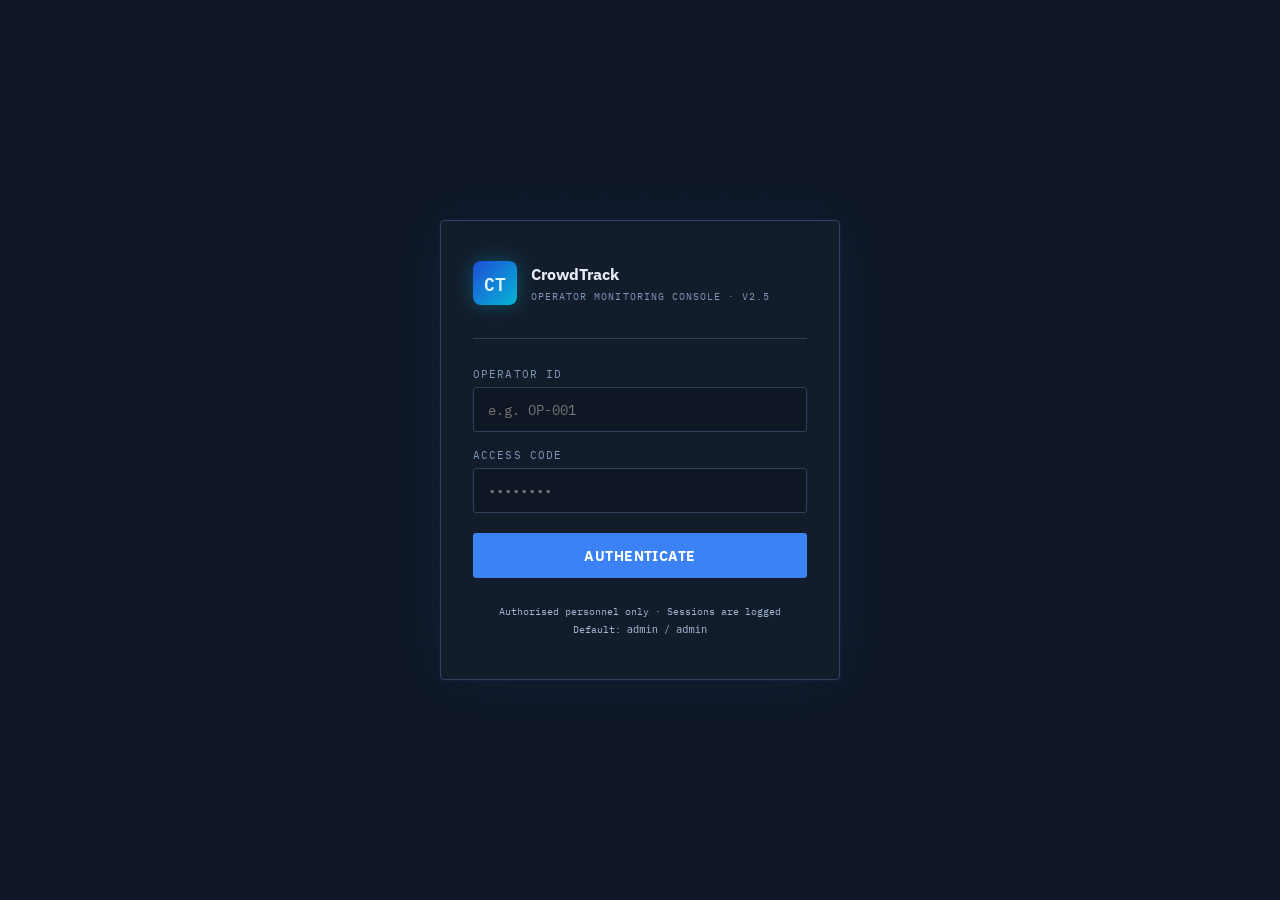
<file: index.html>
<!DOCTYPE html>
<html lang="en">
<head>
<meta charset="UTF-8"/>
<meta name="viewport" content="width=device-width, initial-scale=1.0, maximum-scale=1.0"/>
<title>CrowdTrack — Operator Console</title>
<link rel="stylesheet" href="style.css"/>
<link href="https://fonts.googleapis.com/css2?family=IBM+Plex+Mono:wght@400;500;600&family=IBM+Plex+Sans:wght@300;400;500;600;700&display=swap" rel="stylesheet"/>
</head>
<body>

<!-- ══ LOGIN ════════════════════════════════════════════════════ -->
<div class="screen active" id="s-login">
  <div class="login-grid"></div>
  <div class="login-box">
    <div class="login-badge">
      <div class="ct-logo-large">CT</div>
      <div class="login-badge-text">
        <strong>CrowdTrack</strong>
        Operator Monitoring Console · v2.5
      </div>
    </div>
    <div class="login-divider"></div>
    <div class="login-label">Operator ID</div>
    <input class="login-input" id="loginUser" type="text" placeholder="e.g. OP-001" autocomplete="off"/>
    <div class="login-label">Access Code</div>
    <input class="login-input" id="loginPass" type="password" placeholder="••••••••"/>
    <button class="login-btn" onclick="tryLogin()">AUTHENTICATE</button>
    <div class="login-error" id="loginErr">⚠ Invalid credentials. Try admin / admin</div>
    <div class="login-footer">
      Authorised personnel only · Sessions are logged<br>
      Default: <code>admin</code> / <code>admin</code>
    </div>
  </div>
</div>

<!-- ══ MAIN APP ════════════════════════════════════════════════ -->
<div class="screen" id="s-main">

  <!-- Sidebar -->
  <aside class="sidebar" id="sidebar">
    <div class="sidebar-logo">
      <div class="ct-logo">CT</div>
      <div>
        <div class="sidebar-logo-text">CrowdTrack</div>
        <div class="sidebar-logo-sub">Operator Console</div>
      </div>
    </div>
    <nav class="sidebar-nav">
      <div class="nav-section-title">Monitoring</div>

      <!-- Overview & Predictions -->
      <div class="nav-link active" id="nav-overview" onclick="showTab('t-overview',this)">
        <svg viewBox="0 0 24 24" fill="none" stroke="currentColor" stroke-width="1.8" stroke-linecap="round" stroke-linejoin="round">
          <line x1="18" y1="20" x2="18" y2="10"/><line x1="12" y1="20" x2="12" y2="4"/>
          <line x1="6" y1="20" x2="6" y2="14"/>
          <path d="M2 20h20" stroke-opacity=".4"/>
        </svg>
        Overview &amp; Predictions
      </div>

      <!-- Monitor -->
      <div class="nav-link" id="nav-monitor" onclick="showTab('t-monitor',this)">
        <svg viewBox="0 0 24 24" fill="none" stroke="currentColor" stroke-width="1.8" stroke-linecap="round" stroke-linejoin="round">
          <circle cx="12" cy="12" r="10"/>
          <path d="M8 12a4 4 0 0 1 8 0"/>
          <path d="M4 12a8 8 0 0 1 16 0"/>
        </svg>
        Monitor
      </div>

      <!-- Zones -->
      <div class="nav-link" id="nav-zones" onclick="showTab('t-zones',this)">
        <svg viewBox="0 0 24 24" fill="none" stroke="currentColor" stroke-width="1.8" stroke-linecap="round" stroke-linejoin="round">
          <path d="M21 10c0 7-9 13-9 13s-9-6-9-13a9 9 0 0 1 18 0z"/><circle cx="12" cy="10" r="3"/>
        </svg>
        Zones
      </div>

      <div class="nav-section-title">Operations</div>

      <!-- Suggestions -->
      <div class="nav-link" id="nav-suggestions" onclick="showTab('t-suggestions',this)">
        <svg viewBox="0 0 24 24" fill="none" stroke="currentColor" stroke-width="1.8" stroke-linecap="round" stroke-linejoin="round">
          <circle cx="12" cy="12" r="10"/>
          <line x1="12" y1="8" x2="12" y2="12"/>
          <line x1="12" y1="16" x2="12.01" y2="16"/>
        </svg>
        Suggestions
      </div>

      <!-- Alerts & Incidents — dynamic color tab -->
      <div class="nav-link" id="nav-alerts" onclick="showTab('t-alerts',this)">
        <svg viewBox="0 0 24 24" fill="none" stroke="currentColor" stroke-width="1.8" stroke-linecap="round" stroke-linejoin="round">
          <path d="M18 8A6 6 0 0 0 6 8c0 7-3 9-3 9h18s-3-2-3-9"/>
          <path d="M13.73 21a2 2 0 0 1-3.46 0"/>
        </svg>
        Alerts &amp; Incidents
        <span id="navAlertCount" class="nav-alert-badge" style="display:none"></span>
      </div>

      <div class="nav-section-title">Data</div>

      <!-- Reports -->
      <div class="nav-link" id="nav-report" onclick="showTab('t-report',this)">
        <svg viewBox="0 0 24 24" fill="none" stroke="currentColor" stroke-width="1.8" stroke-linecap="round" stroke-linejoin="round">
          <path d="M14 2H6a2 2 0 0 0-2 2v16a2 2 0 0 0 2 2h12a2 2 0 0 0 2-2V8z"/>
          <polyline points="14 2 14 8 20 8"/>
          <line x1="16" y1="13" x2="8" y2="13"/>
          <line x1="16" y1="17" x2="8" y2="17"/>
        </svg>
        Reports
      </div>
    </nav>
    <div class="sidebar-user">
      <div class="user-avatar" id="userAvatar">OP</div>
      <div class="user-meta">
        <div class="user-name" id="userName">Operator</div>
        <div class="user-role">Monitoring · Live</div>
      </div>
      <button class="logout-btn" onclick="logout()" title="Logout">
        <svg viewBox="0 0 24 24" fill="none" stroke="currentColor" stroke-width="2"><path d="M9 21H5a2 2 0 0 1-2-2V5a2 2 0 0 1 2-2h4"/><polyline points="16 17 21 12 16 7"/><line x1="21" y1="12" x2="9" y2="12"/></svg>
      </button>
    </div>
  </aside>

  <!-- Main Content -->
  <div class="main-content">
    <header class="topbar">
      <div class="topbar-left">
        <button class="menu-toggle" onclick="toggleSidebar()">
          <svg viewBox="0 0 24 24" fill="none" stroke="currentColor" stroke-width="2"><line x1="3" y1="12" x2="21" y2="12"/><line x1="3" y1="6" x2="21" y2="6"/><line x1="3" y1="18" x2="21" y2="18"/></svg>
        </button>
        <span class="topbar-title" id="topbarTitle">Overview &amp; Predictions</span>
        <div class="live-chip"><div class="live-dot"></div>LIVE</div>
      </div>
      <div class="topbar-right">
        <span class="topbar-time" id="topbarTime"></span>
        <button class="alert-badge-btn" onclick="showTab('t-alerts', document.getElementById('nav-alerts'))" title="Alerts">
          <svg viewBox="0 0 24 24" fill="none" stroke="currentColor" stroke-width="1.8"><path d="M18 8A6 6 0 0 0 6 8c0 7-3 9-3 9h18s-3-2-3-9"/><path d="M13.73 21a2 2 0 0 1-3.46 0"/></svg>
          <span class="badge-count" id="topAlertBadge" style="display:none"></span>
        </button>
      </div>
    </header>

    <div class="page-body">

      <!-- ══ OVERVIEW & PREDICTIONS TAB ══ -->
      <div class="tab-page active" id="t-overview">

        <!-- Prediction banner -->
        <div class="prediction-panel">
          <div class="prediction-head">
            <span class="panel-title">Crowd Prediction · Trend Analysis</span>
            <span id="predSampleCount" class="pred-sample-label">Awaiting data…</span>
          </div>
          <div class="prediction-body">
            <div class="prediction-icon-wrap stable" id="predIconWrap">
              <!-- Graph icon SVG -->
              <svg id="predSvgIcon" viewBox="0 0 24 24" fill="none" stroke="currentColor" stroke-width="2" stroke-linecap="round" stroke-linejoin="round" width="26" height="26">
                <line x1="18" y1="20" x2="18" y2="10"/><line x1="12" y1="20" x2="12" y2="4"/>
                <line x1="6" y1="20" x2="6" y2="14"/>
                <path d="M2 20h20" stroke-opacity=".5"/>
              </svg>
            </div>
            <div class="prediction-main">
              <div class="prediction-label">Current Forecast</div>
              <div class="prediction-status stable" id="predStatus">Awaiting Data</div>
              <div class="prediction-detail" id="predDetail">Collecting baseline readings…</div>
            </div>
            <div class="prediction-indicators">
              <div class="pred-indicator">
                <div class="pred-indicator-label">5-pt Trend</div>
                <div class="pred-indicator-val" id="predTrendDelta">—</div>
              </div>
              <div class="pred-indicator">
                <div class="pred-indicator-label">Avg Change</div>
                <div class="pred-indicator-val" id="predAvgChange">—</div>
              </div>
              <div class="pred-indicator">
                <div class="pred-indicator-label">Peak Forecast</div>
                <div class="pred-indicator-val" id="predPeakForecast">—</div>
              </div>
              <div class="pred-indicator">
                <div class="pred-indicator-label">Confidence</div>
                <div class="pred-indicator-val" id="predConfidence">—</div>
              </div>
            </div>
          </div>
        </div>

        <!-- Stat cards -->
        <div class="stat-grid">
          <div class="stat-card accent">
            <div class="stat-label">Total Occupancy</div>
            <div class="stat-val" id="statTotal">—</div>
            <div class="stat-sub" id="statOccPct">— % of capacity</div>
          </div>
          <div class="stat-card" id="statPeakCard">
            <div class="stat-label">Peak Zone</div>
            <div class="stat-val" id="statPeak">—</div>
            <div class="stat-sub" id="statPeakVal">— people</div>
          </div>
          <div class="stat-card">
            <div class="stat-label">Gate 1 Flow</div>
            <div class="stat-val" id="statGate1">—</div>
            <div class="stat-sub">people / min</div>
          </div>
          <div class="stat-card">
            <div class="stat-label">Gate 2 Flow</div>
            <div class="stat-val" id="statGate2">—</div>
            <div class="stat-sub">people / min</div>
          </div>
          <div class="stat-card" id="statAlertCard">
            <div class="stat-label">Active Alerts</div>
            <div class="stat-val" id="statAlerts">0</div>
            <div class="stat-sub">last 5 minutes</div>
          </div>
        </div>

        <!-- Metrics row -->
        <div class="metrics-row">
          <div class="metric-chip">
            <div class="metric-icon" style="background:rgba(37,99,235,0.1);color:var(--accent)">
              <svg viewBox="0 0 24 24" fill="none" stroke="currentColor" stroke-width="1.8"><path d="M17 21v-2a4 4 0 0 0-4-4H5a4 4 0 0 0-4 4v2"/><circle cx="9" cy="7" r="4"/><path d="M23 21v-2a4 4 0 0 0-3-3.87"/><path d="M16 3.13a4 4 0 0 1 0 7.75"/></svg>
            </div>
            <div class="metric-data">
              <div class="metric-label">Session Avg</div>
              <div class="metric-val" id="metricSessionAvg">—</div>
            </div>
          </div>
          <div class="metric-chip">
            <div class="metric-icon" style="background:rgba(5,150,105,0.1);color:var(--success)">
              <svg viewBox="0 0 24 24" fill="none" stroke="currentColor" stroke-width="1.8"><polyline points="23 6 13.5 15.5 8.5 10.5 1 18"/><polyline points="17 6 23 6 23 12"/></svg>
            </div>
            <div class="metric-data">
              <div class="metric-label">Session Max</div>
              <div class="metric-val" id="metricSessionMax">—</div>
            </div>
          </div>
          <div class="metric-chip">
            <div class="metric-icon" style="background:rgba(8,145,178,0.1);color:var(--info)">
              <svg viewBox="0 0 24 24" fill="none" stroke="currentColor" stroke-width="1.8"><circle cx="12" cy="12" r="10"/><polyline points="12 6 12 12 16 14"/></svg>
            </div>
            <div class="metric-data">
              <div class="metric-label">Uptime</div>
              <div class="metric-val" id="metricUptime">—</div>
            </div>
          </div>
          <div class="metric-chip">
            <div class="metric-icon" style="background:rgba(217,119,6,0.1);color:var(--warn)">
              <svg viewBox="0 0 24 24" fill="none" stroke="currentColor" stroke-width="1.8"><path d="M12 2L2 7l10 5 10-5-10-5z"/><path d="M2 17l10 5 10-5"/><path d="M2 12l10 5 10-5"/></svg>
            </div>
            <div class="metric-data">
              <div class="metric-label">Data Points</div>
              <div class="metric-val" id="metricDataPts">—</div>
            </div>
          </div>
        </div>

        <div class="row row-3">
          <div class="panel">
            <div class="panel-head">
              <span class="panel-title">Zone Status</span>
              <span class="panel-badge" id="overviewZoneBadge" style="border-color:var(--accent);color:var(--accent)">ALL CLEAR</span>
            </div>
            <div class="panel-body">
              <div class="zone-grid" id="zoneGrid"></div>
            </div>
          </div>
          <div style="display:flex;flex-direction:column;gap:16px">
            <div class="panel">
              <div class="panel-head"><span class="panel-title">Entry Gates</span></div>
              <div class="panel-body" style="padding:12px">
                <div class="gate-grid" id="gateGrid"></div>
              </div>
            </div>
            <div class="panel" style="flex:1">
              <div class="panel-head"><span class="panel-title">Recent Alerts</span></div>
              <div class="panel-body" style="padding:8px">
                <div class="alert-list" id="alertList">
                  <div class="no-alerts">No alerts</div>
                </div>
              </div>
            </div>
          </div>
        </div>

        <div class="panel">
          <div class="panel-head"><span class="panel-title">Occupancy Trend (last 60 ticks)</span></div>
          <div class="panel-body">
            <div class="chart-wrap"><canvas id="trendChart"></canvas></div>
          </div>
        </div>

        <!-- Zone predictions grid -->
        <div class="panel" style="margin-top:16px">
          <div class="panel-head">
            <span class="panel-title">Per-Zone Predictions</span>
            <span style="font-size:.6rem;font-family:var(--font-mono);color:var(--muted)">5-point rolling window</span>
          </div>
          <div class="panel-body">
            <div class="zone-pred-grid" id="zonePredGrid"></div>
          </div>
        </div>

      </div><!-- /t-overview -->

      <!-- ══ MONITOR TAB ══ -->
      <div class="tab-page" id="t-monitor">

        <div class="panel" style="margin-bottom:16px">
          <div class="panel-head">
            <span class="panel-title">Crowd Density Timeline — RYG Intensity</span>
            <span class="panel-badge" style="border-color:var(--accent);color:var(--accent)">LIVE</span>
          </div>
          <div class="panel-body" style="padding:16px 16px 12px">
            <div class="ryg-graph-wrap" id="rygWrap">
              <canvas id="rygCanvas" style="display:block;width:100%;height:100%"></canvas>
            </div>
            <div class="ryg-legend">
              <div class="ryg-legend-item"><span class="ryg-swatch" style="background:#10b981"></span>Low (0–62%)</div>
              <div class="ryg-legend-item"><span class="ryg-swatch" style="background:#f59e0b"></span>Medium (63–83%)</div>
              <div class="ryg-legend-item"><span class="ryg-swatch" style="background:#ef4444"></span>Critical (84%+)</div>
              <div style="margin-left:auto;font-size:.62rem;font-family:var(--font-mono);color:var(--muted2)">← last 60 ticks · now →</div>
            </div>
          </div>
        </div>

        <!-- Heatmap -->
        <div class="panel" style="margin-bottom:16px">
          <div class="panel-head">
            <span class="panel-title">Venue Heatmap</span>
            <span class="panel-badge" style="border-color:var(--info);color:var(--info)">LIVE</span>
          </div>
          <div class="panel-body">
            <div class="heatmap-wrap">
              <canvas class="heatmap-canvas" id="heatmapCanvas"></canvas>
            </div>
            <div class="heatmap-legend">
              <span>Low</span><div class="legend-bar"></div><span>High</span>
            </div>
          </div>
        </div>

        <div class="row row-2">
          <div class="panel">
            <div class="panel-head"><span class="panel-title">Zone Comparison (Bar)</span></div>
            <div class="panel-body">
              <div class="chart-wrap" style="height:220px"><canvas id="barChart"></canvas></div>
            </div>
          </div>
          <div class="panel">
            <div class="panel-head"><span class="panel-title">Gate Flow Comparison</span></div>
            <div class="panel-body">
              <div class="chart-wrap" style="height:220px"><canvas id="gateBarChart"></canvas></div>
            </div>
          </div>
        </div>

        <!-- Live camera / people counts -->
        <div class="row row-2" style="margin-top:16px">
          <div class="panel">
            <div class="panel-head">
              <span class="panel-title">Camera Feed — Zone A/B</span>
              <span class="panel-badge" style="border-color:var(--success);color:var(--success)">ONLINE</span>
            </div>
            <div class="panel-body" style="padding:0">
              <div class="cam-feed" id="camFeedAB">
                <div class="cam-overlay">
                  <div class="cam-count" id="camCountAB">—</div>
                  <div class="cam-label">people detected</div>
                </div>
                <canvas id="camCanvasAB" class="cam-canvas"></canvas>
              </div>
            </div>
          </div>
          <div class="panel">
            <div class="panel-head">
              <span class="panel-title">Camera Feed — Zone C/D</span>
              <span class="panel-badge" style="border-color:var(--success);color:var(--success)">ONLINE</span>
            </div>
            <div class="panel-body" style="padding:0">
              <div class="cam-feed" id="camFeedCD">
                <div class="cam-overlay">
                  <div class="cam-count" id="camCountCD">—</div>
                  <div class="cam-label">people detected</div>
                </div>
                <canvas id="camCanvasCD" class="cam-canvas"></canvas>
              </div>
            </div>
          </div>
        </div>

      </div><!-- /t-monitor -->

      <!-- ══ ZONES TAB ══ -->
      <div class="tab-page" id="t-zones">
        <div class="zones-full-grid" id="zonesFullGrid"></div>
      </div>

      <!-- ══ SUGGESTIONS TAB ══ -->
      <div class="tab-page" id="t-suggestions">
        <div class="suggestions-header">
          <div>
            <h2 class="suggestions-title">Operational Suggestions</h2>
            <p class="suggestions-sub">Live recommendations from the system — auto-refreshes every 5 seconds</p>
          </div>
          <div class="suggestions-meta">
            <span class="sug-last-update" id="sugLastUpdate">—</span>
            <button class="refresh-btn" onclick="fetchSuggestions(true)">
              <svg viewBox="0 0 24 24" fill="none" stroke="currentColor" stroke-width="2" width="14" height="14"><polyline points="23 4 23 10 17 10"/><polyline points="1 20 1 14 7 14"/><path d="M3.51 9a9 9 0 0 1 14.85-3.36L23 10M1 14l4.64 4.36A9 9 0 0 0 20.49 15"/></svg>
              Refresh
            </button>
          </div>
        </div>

        <!-- Category filter pills -->
        <div class="sug-filter-row">
          <button class="sug-pill active" onclick="filterSuggestions('all',this)">All</button>
          <button class="sug-pill" onclick="filterSuggestions('resources',this)">
            <svg viewBox="0 0 24 24" fill="none" stroke="currentColor" stroke-width="2" width="12" height="12"><path d="M12 22s-8-6-8-12a8 8 0 0 1 16 0c0 6-8 12-8 12z"/></svg>
            Resources
          </button>
          <button class="sug-pill" onclick="filterSuggestions('routing',this)">
            <svg viewBox="0 0 24 24" fill="none" stroke="currentColor" stroke-width="2" width="12" height="12"><polyline points="9 18 15 12 9 6"/></svg>
            Routing
          </button>
          <button class="sug-pill" onclick="filterSuggestions('safety',this)">
            <svg viewBox="0 0 24 24" fill="none" stroke="currentColor" stroke-width="2" width="12" height="12"><path d="M12 22s8-4 8-10V5l-8-3-8 3v7c0 6 8 10 8 10z"/></svg>
            Safety
          </button>
          <button class="sug-pill" onclick="filterSuggestions('info',this)">
            <svg viewBox="0 0 24 24" fill="none" stroke="currentColor" stroke-width="2" width="12" height="12"><circle cx="12" cy="12" r="10"/><line x1="12" y1="8" x2="12" y2="12"/><line x1="12" y1="16" x2="12.01" y2="16"/></svg>
            Info
          </button>
        </div>

        <div class="suggestions-list" id="suggestionsList">
          <div class="sug-empty">
            <svg viewBox="0 0 24 24" fill="none" stroke="currentColor" stroke-width="1.5" width="40" height="40"><circle cx="12" cy="12" r="10"/><line x1="12" y1="8" x2="12" y2="12"/><line x1="12" y1="16" x2="12.01" y2="16"/></svg>
            <p>No suggestions loaded. Waiting for suggestion.txt…</p>
          </div>
        </div>
      </div><!-- /t-suggestions -->

      <!-- ══ ALERTS & INCIDENTS TAB ══ -->
      <div class="tab-page" id="t-alerts">

        <div class="alerts-header">
          <div>
            <h2 class="alerts-title">Alerts &amp; Incidents</h2>
            <p class="alerts-sub">Live feed from data.txt — auto-refreshes every 3 seconds</p>
          </div>
          <div class="alerts-meta">
            <div class="severity-legend">
              <span class="sev-dot green"></span>Normal
              <span class="sev-dot yellow"></span>Caution
              <span class="sev-dot red"></span>High Alert
            </div>
            <span class="alert-last-update" id="alertLastUpdate">—</span>
          </div>
        </div>

        <!-- Severity summary bar -->
        <div class="severity-bar" id="severityBar">
          <div class="sev-count green" id="sevCountGreen">
            <div class="sev-count-num" id="sevNumGreen">0</div>
            <div class="sev-count-label">Normal</div>
          </div>
          <div class="sev-count yellow" id="sevCountYellow">
            <div class="sev-count-num" id="sevNumYellow">0</div>
            <div class="sev-count-label">Caution</div>
          </div>
          <div class="sev-count red" id="sevCountRed">
            <div class="sev-count-num" id="sevNumRed">0</div>
            <div class="sev-count-label">High Alert</div>
          </div>
          <div class="sev-status" id="sevStatusChip">SYSTEM NORMAL</div>
        </div>

        <!-- Alert filter -->
        <div class="alert-filter-row">
          <button class="alert-pill active" onclick="filterAlerts('all',this)">All Alerts</button>
          <button class="alert-pill green-pill" onclick="filterAlerts('green',this)">Normal</button>
          <button class="alert-pill yellow-pill" onclick="filterAlerts('yellow',this)">Caution</button>
          <button class="alert-pill red-pill" onclick="filterAlerts('red',this)">High Alert</button>
          <button class="clear-alerts-btn" onclick="clearAllAlerts()">Clear All</button>
        </div>

        <div class="alerts-feed" id="alertsFeed">
          <div class="no-alerts-msg">
            <svg viewBox="0 0 24 24" fill="none" stroke="currentColor" stroke-width="1.5" width="40" height="40"><path d="M18 8A6 6 0 0 0 6 8c0 7-3 9-3 9h18s-3-2-3-9"/><path d="M13.73 21a2 2 0 0 1-3.46 0"/></svg>
            <p>No alerts. System is running normally.</p>
          </div>
        </div>
      </div><!-- /t-alerts -->

      <!-- ══ REPORTS TAB ══ -->
      <div class="tab-page" id="t-report">
        <div class="report-header">
          <div>
            <h2 class="report-title">Data Log &amp; Reports</h2>
            <p class="report-sub">Historical session data · last 50 records</p>
          </div>
          <button class="export-btn" onclick="exportCSV()">
            <svg viewBox="0 0 24 24" fill="none" stroke="currentColor" stroke-width="2" width="14" height="14"><path d="M21 15v4a2 2 0 0 1-2 2H5a2 2 0 0 1-2-2v-4"/><polyline points="7 10 12 15 17 10"/><line x1="12" y1="15" x2="12" y2="3"/></svg>
            Export CSV
          </button>
        </div>
        <div class="panel">
          <div class="panel-body" style="padding:0;overflow-x:auto">
            <table class="report-table">
              <thead>
                <tr>
                  <th>Time</th><th>Zone 1</th><th>Zone 2</th><th>Zone 3</th><th>Zone 4</th>
                  <th>Gate 1</th><th>Gate 2</th><th>Total</th><th>Occ%</th><th>Prediction</th>
                </tr>
              </thead>
              <tbody id="reportBody"></tbody>
            </table>
          </div>
        </div>
      </div><!-- /t-report -->

    </div><!-- /page-body -->
  </div><!-- /main-content -->

  <!-- Zone Modal -->
  <div class="zone-modal" id="zoneModal" onclick="closeModal(event)">
    <div class="zone-modal-inner">
      <div class="zone-modal-head">
        <span class="zone-modal-title" id="modalTitle">Zone</span>
        <button class="zone-modal-close" onclick="document.getElementById('zoneModal').classList.remove('open')">✕</button>
      </div>
      <div class="zone-modal-stats">
        <div class="mstat"><div class="mstat-label">Current</div><div class="mstat-val" id="mCount">—</div></div>
        <div class="mstat"><div class="mstat-label">Session Max</div><div class="mstat-val" id="mMax">—</div></div>
        <div class="mstat"><div class="mstat-label">Session Avg</div><div class="mstat-val" id="mAvg">—</div></div>
      </div>
      <div class="zone-modal-meta" id="modalMeta"></div>
      <canvas id="modalChart" style="width:100%;height:140px;border-radius:3px;background:var(--bg)"></canvas>
    </div>
  </div>

</div><!-- /s-main -->

<script src="script.js"></script>
</body>
</html>
</file>
<file: style.css>
/* ═══════════════════════════════════════════════════
   CrowdTrack — style.css
   ═══════════════════════════════════════════════════ */

:root {
  --bg: #0f1724;
  --surface: #131c2b;
  --surface2: #182235;
  --border: #24324a;
  --border2: #31415e;
  --accent: #3b82f6;
  --accent2: #2563eb;
  --warn: #f59e0b;
  --danger: #ef4444;
  --info: #06b6d4;
  --success: #10b981;
  --text: #e6edf7;
  --muted: #9fb3d1;
  --muted2: #7f95b6;
  --low: #06b6d4;
  --med: #f59e0b;
  --high: #ef4444;
  --font-mono: 'IBM Plex Mono', monospace;
  --font: 'IBM Plex Sans', sans-serif;

  /* Severity colors */
  --sev-green: #10b981;
  --sev-green-bg: rgba(16,185,129,0.08);
  --sev-green-border: rgba(16,185,129,0.25);
  --sev-yellow: #f59e0b;
  --sev-yellow-bg: rgba(245,158,11,0.08);
  --sev-yellow-border: rgba(245,158,11,0.25);
  --sev-red: #ef4444;
  --sev-red-bg: rgba(239,68,68,0.08);
  --sev-red-border: rgba(239,68,68,0.25);
}

* { margin: 0; padding: 0; box-sizing: border-box; -webkit-tap-highlight-color: transparent; }
body {
  font-family: var(--font);
  background: radial-gradient(circle at top right, rgba(37,99,235,0.09), transparent 30%), var(--bg);
  color: var(--text);
  min-height: 100vh;
  overflow-x: hidden;
}

/* ─── SCREENS ──────────────────────────────────────────── */
.screen { display: none; min-height: 100vh; }
.screen.active { display: flex; flex-direction: column; }

/* ─── CT LOGO ──────────────────────────────────────────── */
.ct-logo {
  width: 32px; height: 32px;
  background: linear-gradient(135deg, #1d4ed8, #06b6d4);
  border-radius: 6px;
  display: flex; align-items: center; justify-content: center;
  font-family: var(--font-mono); font-weight: 600; font-size: .85rem;
  color: #e0f7ff; letter-spacing: -.02em; flex-shrink: 0;
  box-shadow: 0 0 14px rgba(6,182,212,0.3);
}
.ct-logo-large {
  width: 44px; height: 44px;
  background: linear-gradient(135deg, #1d4ed8, #06b6d4);
  border-radius: 8px;
  display: flex; align-items: center; justify-content: center;
  font-family: var(--font-mono); font-weight: 600; font-size: 1.1rem;
  color: #e0f7ff; letter-spacing: -.02em; flex-shrink: 0;
  box-shadow: 0 0 20px rgba(6,182,212,0.35);
}

/* ─── LOGIN ───────────────────────────────────────────────── */
#s-login {
  background: var(--bg);
  align-items: center; justify-content: center;
  position: relative; overflow: hidden;
}
.login-grid {
  animation: scan 8s linear infinite;
  position: absolute; inset: 0;
  background-image:
    linear-gradient(rgba(37,99,235,0.08) 1px, transparent 1px),
    linear-gradient(90deg, rgba(37,99,235,0.08) 1px, transparent 1px);
  background-size: 40px 40px;
  opacity: .4;
}
@keyframes scan {
  from { background-position: 0 0; }
  to   { background-position: 40px 40px; }
}
.login-box {
  position: relative; z-index: 2;
  width: 100%; max-width: 400px;
  padding: 40px 32px;
  background: var(--surface);
  border: 1px solid var(--border2);
  border-radius: 4px; margin: 20px;
  box-shadow: 0 0 60px rgba(37,99,235,0.10), 0 0 0 1px rgba(37,99,235,0.06);
}
.login-badge {
  display: flex; align-items: center; gap: 14px; margin-bottom: 32px;
}
.login-badge-text {
  font-size: .65rem; font-family: var(--font-mono); color: var(--muted2);
  line-height: 1.7; text-transform: uppercase; letter-spacing: .1em;
}
.login-badge-text strong {
  display: block; font-size: 1rem; color: var(--text);
  text-transform: none; letter-spacing: 0;
  font-family: var(--font); font-weight: 700;
}
.login-divider { height: 1px; background: var(--border2); margin-bottom: 28px; }
.login-label {
  font-size: .7rem; font-family: var(--font-mono); color: var(--muted2);
  text-transform: uppercase; letter-spacing: .1em; margin-bottom: 6px;
}
.login-input {
  width: 100%; padding: 12px 14px;
  background: var(--bg); border: 1px solid var(--border2); border-radius: 3px;
  color: var(--text); font-family: var(--font-mono); font-size: .9rem;
  margin-bottom: 16px; outline: none; transition: border-color .2s;
}
.login-input:focus { border-color: var(--accent); }
.login-btn {
  width: 100%; padding: 13px; background: var(--accent);
  color: #fff; border: none; border-radius: 3px;
  font-family: var(--font); font-size: .9rem; font-weight: 800;
  cursor: pointer; letter-spacing: .03em; transition: opacity .15s; margin-top: 4px;
}
.login-btn:hover { opacity: .9; }
.login-error {
  display: none; font-size: .75rem; font-family: var(--font-mono);
  color: var(--danger); margin-top: 12px; text-align: center;
}
.login-footer {
  font-size: .65rem; font-family: var(--font-mono); color: var(--muted);
  margin-top: 24px; text-align: center; line-height: 1.8;
}

/* ─── MAIN LAYOUT ───────────────────────────────────────── */
#s-main { flex-direction: row !important; }
.sidebar {
  width: 220px; min-height: 100vh;
  background: var(--surface); border-right: 1px solid var(--border);
  display: flex; flex-direction: column; flex-shrink: 0;
  position: fixed; top: 0; left: 0; bottom: 0; z-index: 50;
  box-shadow: 1px 0 20px rgba(37,99,235,0.07);
}
.sidebar-logo {
  padding: 20px 18px 16px; border-bottom: 1px solid var(--border);
  display: flex; align-items: center; gap: 10px;
}
.sidebar-logo-text { font-size: .85rem; font-weight: 700; letter-spacing: -.01em; line-height: 1.1; }
.sidebar-logo-sub { font-size: .6rem; font-family: var(--font-mono); color: var(--muted); text-transform: uppercase; letter-spacing: .1em; }
.sidebar-nav { flex: 1; padding: 12px 0; overflow-y: auto; }
.nav-section-title {
  font-size: .58rem; font-family: var(--font-mono); color: var(--muted);
  text-transform: uppercase; letter-spacing: .12em; padding: 14px 18px 6px;
}
.nav-link {
  display: flex; align-items: center; gap: 10px;
  padding: 9px 18px; font-size: .82rem; font-weight: 500; color: var(--muted2);
  cursor: pointer; transition: all .15s; border-left: 2px solid transparent;
  user-select: none;
}
.nav-link svg { width: 16px; height: 16px; stroke: currentColor; fill: none; stroke-width: 1.8; flex-shrink: 0; }
.nav-link:hover { color: var(--text); background: var(--surface2); }
.nav-link.active { color: var(--accent); border-left-color: var(--accent); background: rgba(37,99,235,0.07); }

/* Dynamic alert tab coloring */
.nav-link.alert-sev-green { color: var(--sev-green) !important; border-left-color: var(--sev-green) !important; background: rgba(16,185,129,0.07) !important; }
.nav-link.alert-sev-yellow { color: var(--sev-yellow) !important; border-left-color: var(--sev-yellow) !important; background: rgba(245,158,11,0.07) !important; }
.nav-link.alert-sev-red { color: var(--sev-red) !important; border-left-color: var(--sev-red) !important; background: rgba(239,68,68,0.1) !important; animation: alertTabPulse 2s ease infinite; }
@keyframes alertTabPulse {
  0%, 100% { background: rgba(239,68,68,0.10) !important; }
  50%       { background: rgba(239,68,68,0.20) !important; }
}

.nav-alert-badge {
  margin-left: auto; background: var(--danger); color: #fff;
  font-size: .55rem; font-family: var(--font-mono);
  padding: 2px 6px; border-radius: 10px; font-weight: 700;
}
.sidebar-user {
  border-top: 1px solid var(--border); padding: 14px 18px;
  display: flex; align-items: center; gap: 10px;
}
.user-avatar {
  width: 30px; height: 30px;
  background: rgba(37,99,235,0.12); border: 1px solid rgba(37,99,235,0.25);
  border-radius: 50%; display: flex; align-items: center; justify-content: center;
  font-size: .7rem; font-weight: 700; color: var(--accent); font-family: var(--font-mono); flex-shrink: 0;
}
.user-meta { flex: 1; min-width: 0; }
.user-name { font-size: .78rem; font-weight: 600; white-space: nowrap; overflow: hidden; text-overflow: ellipsis; }
.user-role { font-size: .62rem; font-family: var(--font-mono); color: var(--muted); text-transform: uppercase; letter-spacing: .08em; }
.logout-btn {
  background: none; border: none; color: var(--muted);
  cursor: pointer; padding: 4px; border-radius: 3px; transition: color .15s;
}
.logout-btn:hover { color: var(--danger); }
.logout-btn svg { width: 14px; height: 14px; display: block; }

/* ─── MAIN CONTENT ─────────────────────────────────────── */
.main-content { margin-left: 220px; flex: 1; display: flex; flex-direction: column; min-height: 100vh; }
.topbar {
  padding: 0 24px; height: 56px; border-bottom: 1px solid var(--border);
  display: flex; align-items: center; justify-content: space-between;
  background: var(--surface); position: sticky; top: 0; z-index: 40;
  box-shadow: 0 1px 12px rgba(37,99,235,0.06);
}
.topbar-left { display: flex; align-items: center; gap: 16px; }
.topbar-title { font-size: .9rem; font-weight: 700; letter-spacing: -.01em; }
.live-chip {
  display: inline-flex; align-items: center; gap: 5px;
  background: rgba(37,99,235,0.08); border: 1px solid rgba(37,99,235,0.22);
  color: var(--accent); font-size: .65rem; font-family: var(--font-mono);
  font-weight: 600; text-transform: uppercase; letter-spacing: .08em;
  padding: 4px 10px; border-radius: 2px;
}
.live-dot { width: 5px; height: 5px; background: var(--accent); border-radius: 50%; animation: blink 1.2s ease infinite; }
@keyframes blink { 0%, 100% { opacity: 1; } 50% { opacity: .3; } }
.topbar-right { display: flex; align-items: center; gap: 10px; }
.topbar-time { font-size: .75rem; font-family: var(--font-mono); color: var(--muted2); }
.alert-badge-btn {
  position: relative; cursor: pointer;
  background: none; border: none; color: var(--muted2);
  display: flex; align-items: center; justify-content: center;
  width: 32px; height: 32px; border-radius: 3px; transition: all .15s;
}
.alert-badge-btn:hover { background: var(--surface2); color: var(--text); }
.alert-badge-btn svg { width: 18px; height: 18px; display: block; }
.badge-count {
  position: absolute; top: 2px; right: 2px;
  width: 14px; height: 14px; background: var(--danger);
  border-radius: 50%; font-size: .55rem; font-weight: 700; color: #fff;
  display: flex; align-items: center; justify-content: center; font-family: var(--font-mono);
}
.menu-toggle {
  display: none; background: none; border: none; color: var(--muted2);
  cursor: pointer; padding: 4px; border-radius: 3px;
}
.menu-toggle svg { width: 20px; height: 20px; display: block; }

/* ─── PAGE BODY ─────────────────────────────────────────── */
.page-body { padding: 24px; flex: 1; overflow-y: auto; }
.tab-page { display: none; }
.tab-page.active { display: block; }

/* ─── STAT CARDS ─────────────────────────────────────────── */
.stat-grid { display: grid; grid-template-columns: repeat(5, 1fr); gap: 12px; margin-bottom: 24px; }
@media(max-width:1100px) { .stat-grid { grid-template-columns: repeat(3, 1fr); } }
@media(max-width:700px)  { .stat-grid { grid-template-columns: repeat(2, 1fr); } }
.stat-card {
  background: var(--surface); border: 1px solid var(--border);
  border-radius: 4px; padding: 16px 18px;
  box-shadow: 0 2px 8px rgba(37,99,235,0.07);
}
.stat-label { font-size: .62rem; font-family: var(--font-mono); color: var(--muted); text-transform: uppercase; letter-spacing: .1em; margin-bottom: 8px; }
.stat-val { font-size: 1.6rem; font-weight: 700; font-family: var(--font-mono); line-height: 1; }
.stat-sub { font-size: .7rem; color: var(--muted2); margin-top: 4px; }
.stat-card.accent .stat-val { color: var(--accent); }
.stat-card.warn   .stat-val { color: var(--warn); }
.stat-card.danger .stat-val { color: var(--danger); }

/* ─── ROW LAYOUT ─────────────────────────────────────────── */
.row { display: grid; gap: 16px; margin-bottom: 16px; }
.row-2 { grid-template-columns: 1fr 1fr; }
.row-3 { grid-template-columns: 2fr 1fr; }
@media(max-width:900px) { .row-2, .row-3 { grid-template-columns: 1fr; } }

/* ─── PANEL ──────────────────────────────────────────────── */
.panel {
  background: var(--surface); border: 1px solid var(--border);
  border-radius: 4px; overflow: hidden;
  box-shadow: 0 2px 12px rgba(37,99,235,0.06);
}
.panel-head {
  padding: 12px 16px; border-bottom: 1px solid var(--border);
  display: flex; align-items: center; justify-content: space-between;
}
.panel-title { font-size: .75rem; font-family: var(--font-mono); color: var(--muted2); text-transform: uppercase; letter-spacing: .1em; }
.panel-badge { font-size: .6rem; font-family: var(--font-mono); padding: 2px 8px; border-radius: 2px; border: 1px solid; }
.panel-body { padding: 16px; }

/* ─── PREDICTION PANEL ───────────────────────────────────── */
.prediction-panel {
  background: var(--surface); border: 1px solid var(--border);
  border-radius: 4px; overflow: hidden;
  box-shadow: 0 2px 12px rgba(37,99,235,0.06); margin-bottom: 16px;
}
.prediction-head {
  padding: 12px 16px; border-bottom: 1px solid var(--border);
  display: flex; align-items: center; justify-content: space-between;
  background: linear-gradient(90deg, rgba(37,99,235,0.05), transparent);
}
.pred-sample-label { font-size: .6rem; font-family: var(--font-mono); color: var(--muted); }
.prediction-body { padding: 16px 20px; display: flex; align-items: center; gap: 20px; flex-wrap: wrap; }
.prediction-icon-wrap {
  width: 52px; height: 52px; border-radius: 8px;
  display: flex; align-items: center; justify-content: center;
  flex-shrink: 0; transition: all .4s ease;
}
.prediction-icon-wrap.increasing { background: rgba(220,38,38,0.12); border: 1px solid rgba(220,38,38,0.2); color: var(--danger); }
.prediction-icon-wrap.decreasing { background: rgba(5,150,105,0.12); border: 1px solid rgba(5,150,105,0.2); color: var(--success); }
.prediction-icon-wrap.stable     { background: rgba(37,99,235,0.10); border: 1px solid rgba(37,99,235,0.18); color: var(--accent); }
.prediction-main { flex: 1; min-width: 180px; }
.prediction-label { font-size: .62rem; font-family: var(--font-mono); color: var(--muted); text-transform: uppercase; letter-spacing: .12em; margin-bottom: 6px; }
.prediction-status { font-size: 1.3rem; font-weight: 700; font-family: var(--font-mono); transition: color .4s; }
.prediction-status.increasing { color: var(--danger); }
.prediction-status.decreasing { color: var(--success); }
.prediction-status.stable     { color: var(--accent); }
.prediction-detail { font-size: .72rem; color: var(--muted2); margin-top: 4px; font-family: var(--font-mono); }
.prediction-indicators { display: flex; gap: 12px; flex-wrap: wrap; }
.pred-indicator { background: var(--surface2); border: 1px solid var(--border); border-radius: 4px; padding: 10px 14px; min-width: 110px; }
.pred-indicator-label { font-size: .6rem; font-family: var(--font-mono); color: var(--muted); text-transform: uppercase; letter-spacing: .08em; margin-bottom: 4px; }
.pred-indicator-val { font-size: .95rem; font-weight: 700; font-family: var(--font-mono); }

/* ─── HEATMAP ────────────────────────────────────────────── */
.heatmap-wrap {
  position: relative; width: 100%; min-height: 360px;
  border-radius: 3px; overflow: hidden; background: #0d1829;
}
.heatmap-canvas { width: 100%; height: 100%; display: block; min-height: 360px; }
.heatmap-legend { display: flex; align-items: center; gap: 8px; margin-top: 10px; font-size: .65rem; font-family: var(--font-mono); color: var(--muted); }
.legend-bar { flex: 1; height: 6px; border-radius: 3px; background: linear-gradient(90deg, #0d1829 0%, #1d6fc4 50%, #dc2626 100%); }

/* ─── ZONE CARDS ─────────────────────────────────────────── */
.zone-grid { display: grid; grid-template-columns: repeat(2, 1fr); gap: 16px; align-items: stretch; }
.zone-card {
  background: var(--surface2); border: 1px solid var(--border);
  border-radius: 6px; padding: 16px; cursor: pointer;
  display: flex; flex-direction: column; gap: 8px;
  min-height: 120px; transition: border-color .2s, transform .15s;
  position: relative; overflow: hidden;
}
.zone-card:hover { border-color: var(--border2); transform: translateY(-1px); box-shadow: 0 4px 16px rgba(37,99,235,0.08); }
.zone-card-name { font-size: .78rem; font-weight: 600; }
.zone-card-sub  { font-size: .62rem; color: var(--muted); font-family: var(--font-mono); }
.zone-card-count { font-size: 1.6rem; font-weight: 700; font-family: var(--font-mono); }
.zone-bar-wrap { background: var(--bg); border-radius: 3px; height: 5px; overflow: hidden; }
.zone-bar { height: 100%; border-radius: 3px; transition: width .4s ease; }
.zone-card-footer { display: flex; justify-content: space-between; font-size: .62rem; color: var(--muted); font-family: var(--font-mono); }
.zone-status-chip { font-size: .6rem; font-family: var(--font-mono); font-weight: 600; padding: 2px 7px; border-radius: 2px; }

/* ─── GATE GRID ──────────────────────────────────────────── */
.gate-grid { display: flex; flex-direction: column; gap: 10px; }
.gate-row { display: flex; align-items: center; gap: 10px; }
.gate-name { font-size: .72rem; font-family: var(--font-mono); color: var(--muted); min-width: 56px; }
.gate-bar-outer { flex: 1; background: var(--bg); border-radius: 3px; height: 6px; overflow: hidden; }
.gate-bar-inner { height: 100%; border-radius: 3px; background: var(--accent); transition: width .4s ease; }
.gate-val { font-size: .8rem; font-family: var(--font-mono); font-weight: 600; min-width: 28px; text-align: right; }

/* ─── METRICS ROW ────────────────────────────────────────── */
.metrics-row { display: flex; gap: 12px; margin-bottom: 16px; flex-wrap: wrap; }
.metric-chip { flex: 1; min-width: 140px; background: var(--surface); border: 1px solid var(--border); border-radius: 4px; padding: 12px 14px; display: flex; align-items: center; gap: 12px; }
.metric-icon { width: 36px; height: 36px; border-radius: 6px; display: flex; align-items: center; justify-content: center; flex-shrink: 0; }
.metric-icon svg { width: 16px; height: 16px; }
.metric-label { font-size: .6rem; font-family: var(--font-mono); color: var(--muted); text-transform: uppercase; letter-spacing: .08em; margin-bottom: 3px; }
.metric-val { font-size: .9rem; font-family: var(--font-mono); font-weight: 600; }

/* ─── ALERT LIST (overview widget) ──────────────────────── */
.alert-list { display: flex; flex-direction: column; gap: 6px; max-height: 220px; overflow-y: auto; }
.alert-item {
  display: flex; align-items: flex-start; gap: 8px;
  padding: 8px 10px; border-radius: 3px;
  font-size: .72rem; font-family: var(--font-mono);
  border-left: 3px solid transparent;
}
.alert-item.danger  { background: rgba(239,68,68,0.07); border-left-color: var(--danger); }
.alert-item.warn    { background: rgba(245,158,11,0.07); border-left-color: var(--warn); }
.alert-item.info    { background: rgba(37,99,235,0.07);  border-left-color: var(--accent); }
.alert-item.success { background: rgba(16,185,129,0.07); border-left-color: var(--success); }
.alert-dot { width: 6px; height: 6px; border-radius: 50%; margin-top: 3px; flex-shrink: 0; }
.alert-dot.danger  { background: var(--danger); }
.alert-dot.warn    { background: var(--warn); }
.alert-dot.info    { background: var(--accent); }
.alert-dot.success { background: var(--success); }
.alert-msg  { flex: 1; line-height: 1.4; color: var(--text); }
.alert-time { color: var(--muted); font-size: .65rem; white-space: nowrap; }
.no-alerts  { font-size: .75rem; font-family: var(--font-mono); color: var(--muted); padding: 12px; text-align: center; }

/* ─── CHART ──────────────────────────────────────────────── */
.chart-wrap { position: relative; width: 100%; height: 180px; }
.chart-wrap canvas { display: block; width: 100% !important; height: 100% !important; }

/* ─── ZONE PRED GRID ─────────────────────────────────────── */
.zone-pred-grid { display: grid; grid-template-columns: repeat(2, 1fr); gap: 10px; }
@media(max-width:700px) { .zone-pred-grid { grid-template-columns: 1fr; } }
.zpred-item { display: flex; align-items: center; gap: 10px; padding: 10px 12px; background: var(--surface2); border: 1px solid var(--border); border-radius: 4px; }
.zpred-icon { width: 32px; height: 32px; display: flex; align-items: center; justify-content: center; border-radius: 6px; flex-shrink: 0; }
.zpred-name { font-size: .72rem; font-weight: 600; }
.zpred-sub  { font-size: .62rem; color: var(--muted); font-family: var(--font-mono); }
.zpred-trend { font-size: .78rem; font-family: var(--font-mono); font-weight: 700; margin-left: auto; }

/* ─── RYG DENSITY GRAPH ──────────────────────────────────── */
.ryg-graph-wrap { width: 100%; height: 160px; position: relative; border-radius: 3px; overflow: hidden; background: #0d1829; }
.ryg-legend { display: flex; align-items: center; gap: 16px; margin-top: 10px; font-size: .65rem; font-family: var(--font-mono); color: var(--muted); flex-wrap: wrap; }
.ryg-legend-item { display: flex; align-items: center; gap: 5px; }
.ryg-swatch { width: 10px; height: 10px; border-radius: 2px; flex-shrink: 0; }

/* ─── CAMERA FEEDS ───────────────────────────────────────── */
.cam-feed { position: relative; background: #0d1829; min-height: 200px; overflow: hidden; border-radius: 0 0 3px 3px; }
.cam-canvas { display: block; width: 100%; height: 200px; }
.cam-overlay {
  position: absolute; bottom: 12px; left: 12px;
  background: rgba(0,0,0,0.6); backdrop-filter: blur(6px);
  border: 1px solid var(--border2); border-radius: 4px;
  padding: 8px 12px; display: flex; flex-direction: column; gap: 2px;
}
.cam-count { font-size: 1.4rem; font-weight: 700; font-family: var(--font-mono); color: var(--info); }
.cam-label { font-size: .6rem; font-family: var(--font-mono); color: var(--muted); text-transform: uppercase; letter-spacing: .08em; }

/* ─── ZONES FULL GRID ────────────────────────────────────── */
.zones-full-grid { display: grid; grid-template-columns: repeat(2, 1fr); gap: 16px; }
@media(max-width:800px) { .zones-full-grid { grid-template-columns: 1fr; } }
.zone-full-card {
  background: var(--surface); border: 1px solid var(--border);
  border-radius: 6px; padding: 20px; cursor: pointer;
  transition: border-color .2s, transform .15s;
}
.zone-full-card:hover { border-color: var(--border2); transform: translateY(-1px); }

/* ═══════════════════════════════════════════════════════
   SUGGESTIONS TAB
   ═══════════════════════════════════════════════════════ */
.suggestions-header {
  display: flex; align-items: flex-start; justify-content: space-between;
  margin-bottom: 20px; gap: 16px; flex-wrap: wrap;
}
.suggestions-title { font-size: 1.1rem; font-weight: 700; letter-spacing: -.01em; margin-bottom: 4px; }
.suggestions-sub   { font-size: .75rem; color: var(--muted); font-family: var(--font-mono); }
.suggestions-meta  { display: flex; align-items: center; gap: 10px; flex-wrap: wrap; }
.sug-last-update   { font-size: .7rem; font-family: var(--font-mono); color: var(--muted2); }

.refresh-btn {
  display: inline-flex; align-items: center; gap: 6px;
  background: var(--surface2); border: 1px solid var(--border2);
  color: var(--muted2); font-family: var(--font-mono); font-size: .72rem;
  padding: 6px 12px; border-radius: 3px; cursor: pointer; transition: all .15s;
}
.refresh-btn:hover { color: var(--text); border-color: var(--accent); }

.sug-filter-row { display: flex; gap: 8px; margin-bottom: 20px; flex-wrap: wrap; }
.sug-pill {
  display: inline-flex; align-items: center; gap: 5px;
  background: var(--surface2); border: 1px solid var(--border);
  color: var(--muted2); font-family: var(--font-mono); font-size: .7rem;
  padding: 5px 12px; border-radius: 20px; cursor: pointer; transition: all .15s;
}
.sug-pill:hover { border-color: var(--border2); color: var(--text); }
.sug-pill.active { background: rgba(37,99,235,0.1); border-color: var(--accent); color: var(--accent); }

.suggestions-list { display: flex; flex-direction: column; gap: 12px; }
.sug-card {
  background: var(--surface); border: 1px solid var(--border);
  border-radius: 6px; padding: 16px 20px;
  display: flex; gap: 16px; align-items: flex-start;
  transition: border-color .2s;
}
.sug-card:hover { border-color: var(--border2); }
.sug-icon-wrap {
  width: 40px; height: 40px; border-radius: 8px;
  display: flex; align-items: center; justify-content: center;
  flex-shrink: 0;
}
.sug-icon-wrap svg { width: 20px; height: 20px; }
.sug-card.resources .sug-icon-wrap { background: rgba(37,99,235,0.1); color: var(--accent); }
.sug-card.routing   .sug-icon-wrap { background: rgba(16,185,129,0.1); color: var(--success); }
.sug-card.safety    .sug-icon-wrap { background: rgba(245,158,11,0.1); color: var(--warn); }
.sug-card.info      .sug-icon-wrap { background: rgba(6,182,212,0.1); color: var(--info); }

.sug-card-content { flex: 1; min-width: 0; }
.sug-card-header { display: flex; align-items: center; gap: 8px; margin-bottom: 6px; flex-wrap: wrap; }
.sug-card-title { font-size: .85rem; font-weight: 600; }
.sug-card-tag {
  font-size: .58rem; font-family: var(--font-mono); text-transform: uppercase; letter-spacing: .08em;
  padding: 2px 7px; border-radius: 2px;
}
.sug-card.resources .sug-card-tag { background: rgba(37,99,235,0.1); color: var(--accent); }
.sug-card.routing   .sug-card-tag { background: rgba(16,185,129,0.1); color: var(--success); }
.sug-card.safety    .sug-card-tag { background: rgba(245,158,11,0.1); color: var(--warn); }
.sug-card.info      .sug-card-tag { background: rgba(6,182,212,0.1); color: var(--info); }

.sug-card-body { font-size: .8rem; color: var(--muted2); line-height: 1.6; }
.sug-card-meta { font-size: .65rem; font-family: var(--font-mono); color: var(--muted); margin-top: 8px; }
.sug-empty {
  display: flex; flex-direction: column; align-items: center; justify-content: center;
  gap: 12px; padding: 60px 20px; color: var(--muted); text-align: center;
}
.sug-empty p { font-size: .82rem; font-family: var(--font-mono); }

/* ═══════════════════════════════════════════════════════
   ALERTS & INCIDENTS TAB
   ═══════════════════════════════════════════════════════ */
.alerts-header {
  display: flex; align-items: flex-start; justify-content: space-between;
  margin-bottom: 20px; gap: 16px; flex-wrap: wrap;
}
.alerts-title { font-size: 1.1rem; font-weight: 700; letter-spacing: -.01em; margin-bottom: 4px; }
.alerts-sub   { font-size: .75rem; color: var(--muted); font-family: var(--font-mono); }
.alerts-meta  { display: flex; align-items: center; gap: 12px; flex-wrap: wrap; }
.alert-last-update { font-size: .7rem; font-family: var(--font-mono); color: var(--muted2); }

.severity-legend { display: flex; align-items: center; gap: 10px; font-size: .72rem; font-family: var(--font-mono); color: var(--muted2); }
.sev-dot { width: 8px; height: 8px; border-radius: 50%; display: inline-block; margin-left: 8px; }
.sev-dot.green  { background: var(--sev-green); margin-left: 0; }
.sev-dot.yellow { background: var(--sev-yellow); }
.sev-dot.red    { background: var(--sev-red); }

/* Severity summary bar */
.severity-bar {
  display: flex; gap: 12px; margin-bottom: 20px; align-items: center; flex-wrap: wrap;
}
.sev-count {
  display: flex; flex-direction: column; align-items: center; gap: 2px;
  padding: 10px 20px; border-radius: 6px; border: 1px solid; min-width: 90px;
  transition: all .3s;
}
.sev-count.green  { background: var(--sev-green-bg); border-color: var(--sev-green-border); }
.sev-count.yellow { background: var(--sev-yellow-bg); border-color: var(--sev-yellow-border); }
.sev-count.red    { background: var(--sev-red-bg); border-color: var(--sev-red-border); }
.sev-count-num   { font-size: 1.4rem; font-weight: 700; font-family: var(--font-mono); }
.sev-count.green  .sev-count-num  { color: var(--sev-green); }
.sev-count.yellow .sev-count-num  { color: var(--sev-yellow); }
.sev-count.red    .sev-count-num  { color: var(--sev-red); }
.sev-count-label { font-size: .6rem; font-family: var(--font-mono); text-transform: uppercase; letter-spacing: .08em; color: var(--muted); }
.sev-status {
  margin-left: auto; font-size: .7rem; font-family: var(--font-mono);
  font-weight: 700; padding: 8px 16px; border-radius: 4px; letter-spacing: .06em;
  transition: all .3s;
}
.sev-status.normal  { background: rgba(16,185,129,0.1); border: 1px solid rgba(16,185,129,0.25); color: var(--sev-green); }
.sev-status.caution { background: rgba(245,158,11,0.1); border: 1px solid rgba(245,158,11,0.25); color: var(--sev-yellow); }
.sev-status.alert   { background: rgba(239,68,68,0.1); border: 1px solid rgba(239,68,68,0.25); color: var(--sev-red); animation: statusPulse 1.8s ease infinite; }
@keyframes statusPulse { 0%,100% { opacity:1; } 50% { opacity:.6; } }

/* Alert filter pills */
.alert-filter-row { display: flex; gap: 8px; margin-bottom: 20px; flex-wrap: wrap; align-items: center; }
.alert-pill {
  display: inline-flex; align-items: center; gap: 5px;
  background: var(--surface2); border: 1px solid var(--border);
  color: var(--muted2); font-family: var(--font-mono); font-size: .7rem;
  padding: 5px 14px; border-radius: 20px; cursor: pointer; transition: all .15s;
}
.alert-pill:hover { border-color: var(--border2); color: var(--text); }
.alert-pill.active { background: rgba(37,99,235,0.1); border-color: var(--accent); color: var(--accent); }
.alert-pill.green-pill.active { background: rgba(16,185,129,0.1); border-color: var(--sev-green); color: var(--sev-green); }
.alert-pill.yellow-pill.active { background: rgba(245,158,11,0.1); border-color: var(--sev-yellow); color: var(--sev-yellow); }
.alert-pill.red-pill.active { background: rgba(239,68,68,0.1); border-color: var(--sev-red); color: var(--sev-red); }

.clear-alerts-btn {
  margin-left: auto; background: none; border: 1px solid var(--border);
  color: var(--muted); font-family: var(--font-mono); font-size: .68rem;
  padding: 5px 12px; border-radius: 3px; cursor: pointer; transition: all .15s;
}
.clear-alerts-btn:hover { border-color: var(--danger); color: var(--danger); }

/* Alerts feed */
.alerts-feed { display: flex; flex-direction: column; gap: 10px; }
.incident-card {
  background: var(--surface); border: 1px solid var(--border);
  border-radius: 6px; padding: 16px 20px;
  display: flex; gap: 16px; align-items: flex-start;
  border-left: 4px solid transparent;
  transition: border-color .2s, background .2s;
  position: relative; overflow: hidden;
}
.incident-card.green  { border-left-color: var(--sev-green); }
.incident-card.yellow { border-left-color: var(--sev-yellow); }
.incident-card.red    { border-left-color: var(--sev-red); }

/* Flash animation for critical */
.incident-card.red.new-alert {
  animation: flashAlert 0.8s ease 3;
}
@keyframes flashAlert {
  0%,100% { background: var(--surface); }
  50%      { background: rgba(239,68,68,0.12); }
}

.incident-sev-badge {
  display: flex; flex-direction: column; align-items: center; gap: 3px;
  flex-shrink: 0; min-width: 64px; padding: 6px 10px; border-radius: 4px;
  font-family: var(--font-mono);
}
.incident-card.green  .incident-sev-badge { background: var(--sev-green-bg); }
.incident-card.yellow .incident-sev-badge { background: var(--sev-yellow-bg); }
.incident-card.red    .incident-sev-badge { background: var(--sev-red-bg); }
.inc-sev-icon { width: 18px; height: 18px; }
.inc-sev-label { font-size: .55rem; text-transform: uppercase; letter-spacing: .06em; font-weight: 700; }
.incident-card.green  .inc-sev-label { color: var(--sev-green); }
.incident-card.yellow .inc-sev-label { color: var(--sev-yellow); }
.incident-card.red    .inc-sev-label { color: var(--sev-red); }

.incident-content { flex: 1; min-width: 0; }
.incident-header { display: flex; align-items: flex-start; justify-content: space-between; gap: 8px; margin-bottom: 6px; }
.incident-title { font-size: .88rem; font-weight: 600; line-height: 1.3; }
.incident-timestamp { font-size: .65rem; font-family: var(--font-mono); color: var(--muted); white-space: nowrap; }
.incident-body { font-size: .78rem; color: var(--muted2); line-height: 1.5; }
.incident-meta { margin-top: 8px; display: flex; gap: 12px; flex-wrap: wrap; }
.incident-tag {
  font-size: .62rem; font-family: var(--font-mono); padding: 2px 8px;
  border-radius: 2px; border: 1px solid;
}
.incident-card.green  .incident-tag { border-color: var(--sev-green-border); color: var(--sev-green); }
.incident-card.yellow .incident-tag { border-color: var(--sev-yellow-border); color: var(--sev-yellow); }
.incident-card.red    .incident-tag { border-color: var(--sev-red-border); color: var(--sev-red); }

.no-alerts-msg {
  display: flex; flex-direction: column; align-items: center; gap: 12px;
  padding: 60px 20px; color: var(--muted); text-align: center;
}
.no-alerts-msg p { font-size: .82rem; font-family: var(--font-mono); }

/* ─── REPORTS ────────────────────────────────────────────── */
.report-header { display: flex; align-items: center; justify-content: space-between; margin-bottom: 20px; }
.report-title { font-size: 1.1rem; font-weight: 700; }
.report-sub   { font-size: .75rem; color: var(--muted); font-family: var(--font-mono); margin-top: 4px; }
.export-btn {
  display: inline-flex; align-items: center; gap: 6px;
  background: var(--accent); color: #fff; border: none;
  font-family: var(--font); font-size: .78rem; font-weight: 600;
  padding: 8px 16px; border-radius: 3px; cursor: pointer; transition: opacity .15s;
}
.export-btn:hover { opacity: .9; }
.report-table { width: 100%; border-collapse: collapse; font-family: var(--font-mono); font-size: .72rem; }
.report-table th {
  padding: 10px 14px; text-align: left; font-size: .62rem; letter-spacing: .08em;
  text-transform: uppercase; color: var(--muted); border-bottom: 1px solid var(--border);
  background: var(--surface2); white-space: nowrap;
}
.report-table td { padding: 9px 14px; border-bottom: 1px solid var(--border); color: var(--muted2); white-space: nowrap; }
.report-table tr:hover td { background: var(--surface2); }

/* ─── ZONE MODAL ─────────────────────────────────────────── */
.zone-modal {
  display: none; position: fixed; inset: 0; z-index: 100;
  background: rgba(9,15,27,0.75); backdrop-filter: blur(4px);
  align-items: center; justify-content: center;
}
.zone-modal.open { display: flex; }
.zone-modal-inner {
  background: var(--surface); border: 1px solid var(--border2);
  border-radius: 8px; padding: 24px; max-width: 520px; width: 90%;
  box-shadow: 0 20px 60px rgba(0,0,0,0.5);
}
.zone-modal-head { display: flex; align-items: center; justify-content: space-between; margin-bottom: 16px; }
.zone-modal-title { font-size: .95rem; font-weight: 700; }
.zone-modal-close { background: none; border: none; color: var(--muted); cursor: pointer; font-size: 1rem; padding: 4px 8px; border-radius: 3px; transition: color .15s; }
.zone-modal-close:hover { color: var(--danger); }
.zone-modal-stats { display: flex; gap: 16px; margin-bottom: 16px; }
.mstat { flex: 1; background: var(--surface2); border: 1px solid var(--border); border-radius: 4px; padding: 12px; }
.mstat-label { font-size: .6rem; font-family: var(--font-mono); color: var(--muted); text-transform: uppercase; letter-spacing: .08em; margin-bottom: 6px; }
.mstat-val   { font-size: 1.3rem; font-weight: 700; font-family: var(--font-mono); }
.zone-modal-meta { font-size: .72rem; font-family: var(--font-mono); color: var(--muted2); margin-bottom: 14px; line-height: 1.7; }

/* ─── RESPONSIVE ─────────────────────────────────────────── */
@media(max-width:768px) {
  .sidebar { transform: translateX(-100%); transition: transform .25s; }
  .sidebar.open { transform: translateX(0); }
  .main-content { margin-left: 0; }
  .menu-toggle { display: flex; }
  .page-body { padding: 16px; }
  .topbar { padding: 0 16px; }
  .prediction-body { flex-direction: column; }
  .severity-bar { flex-direction: column; align-items: stretch; }
  .sev-status { margin-left: 0; text-align: center; }
}
</file>
